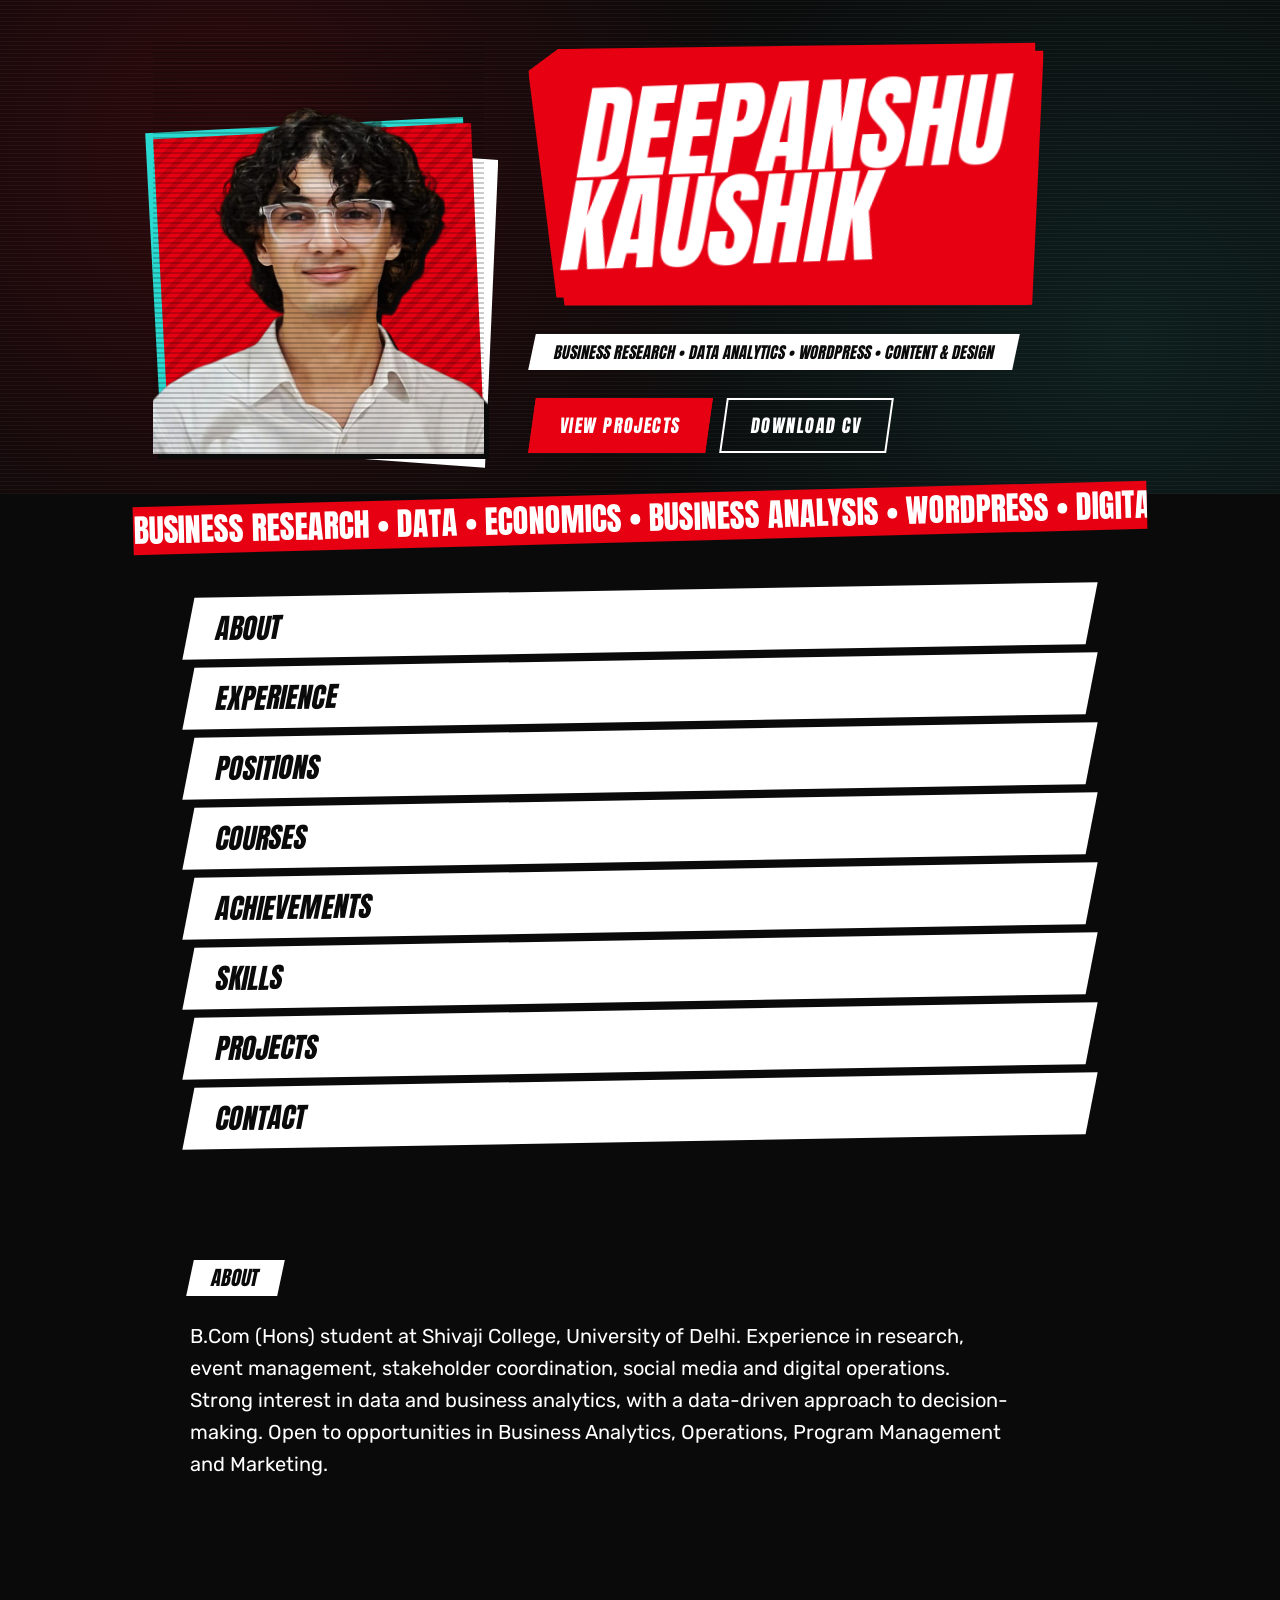
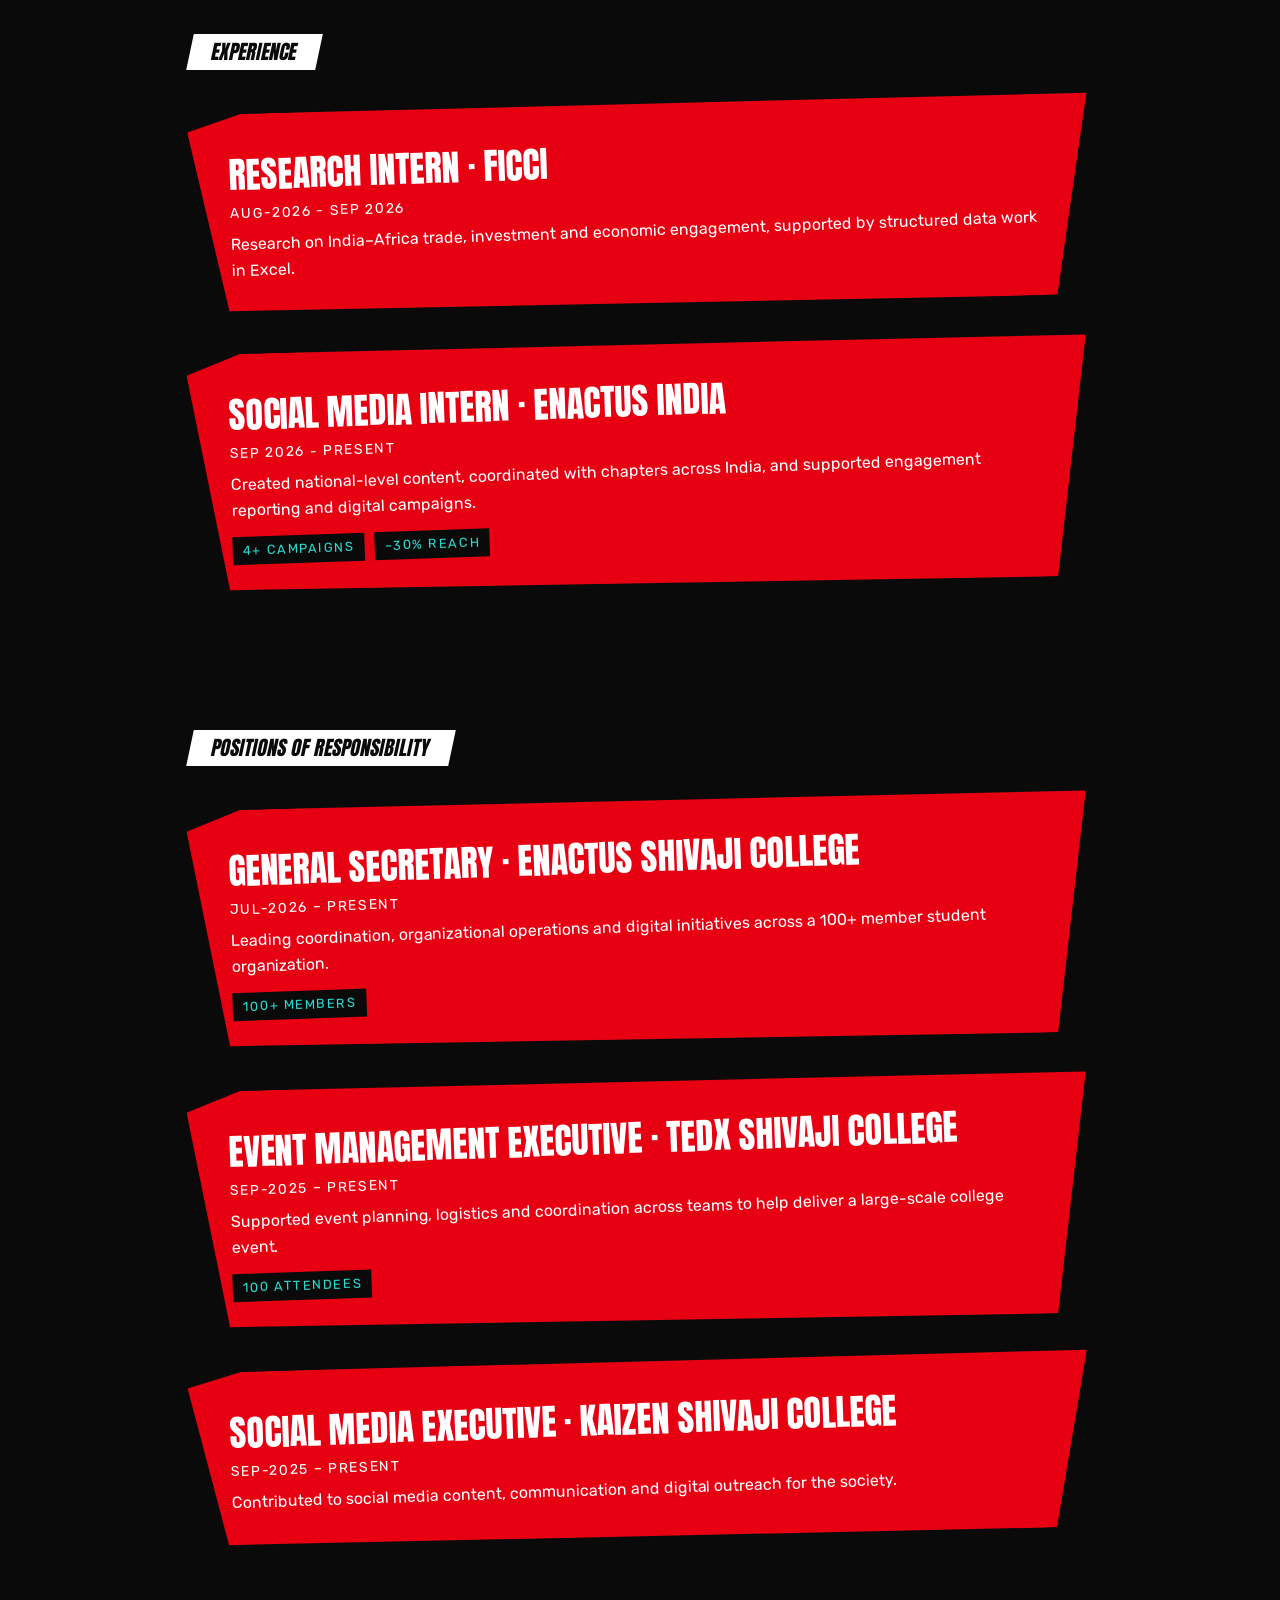
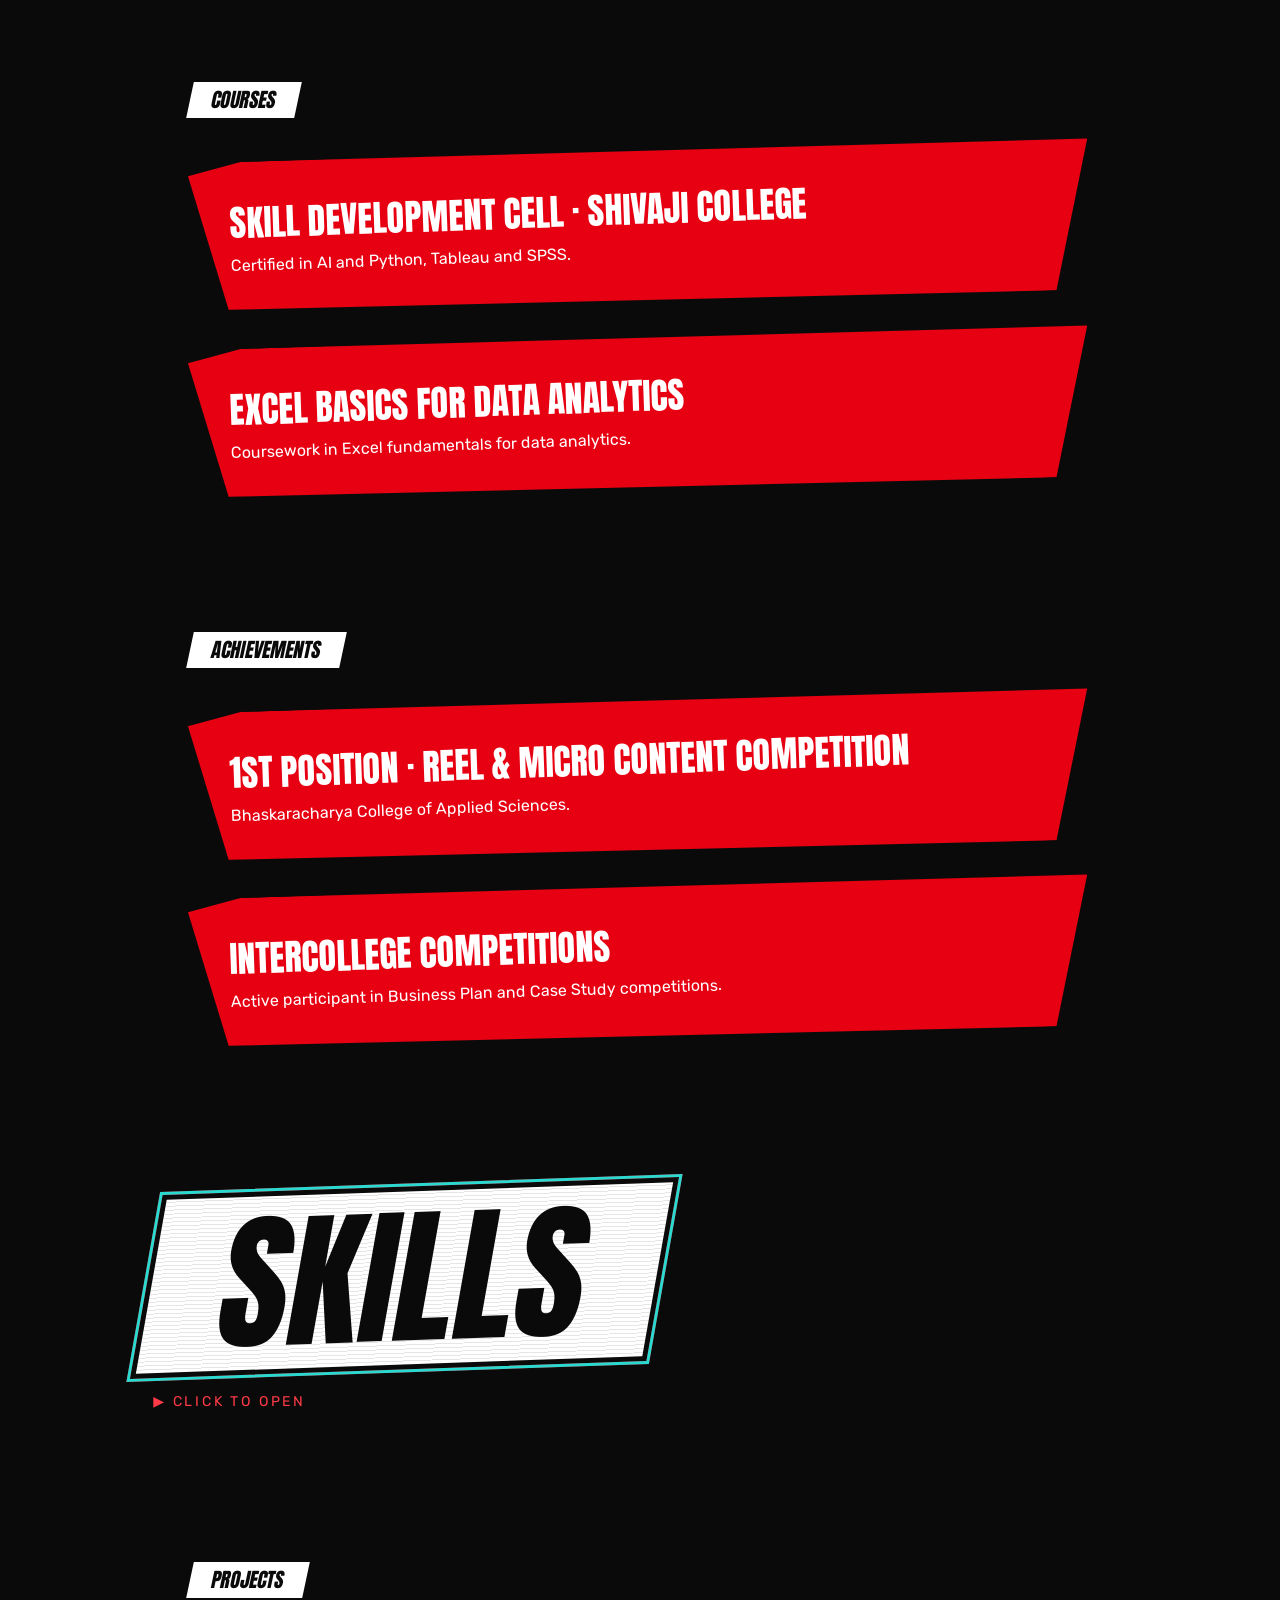
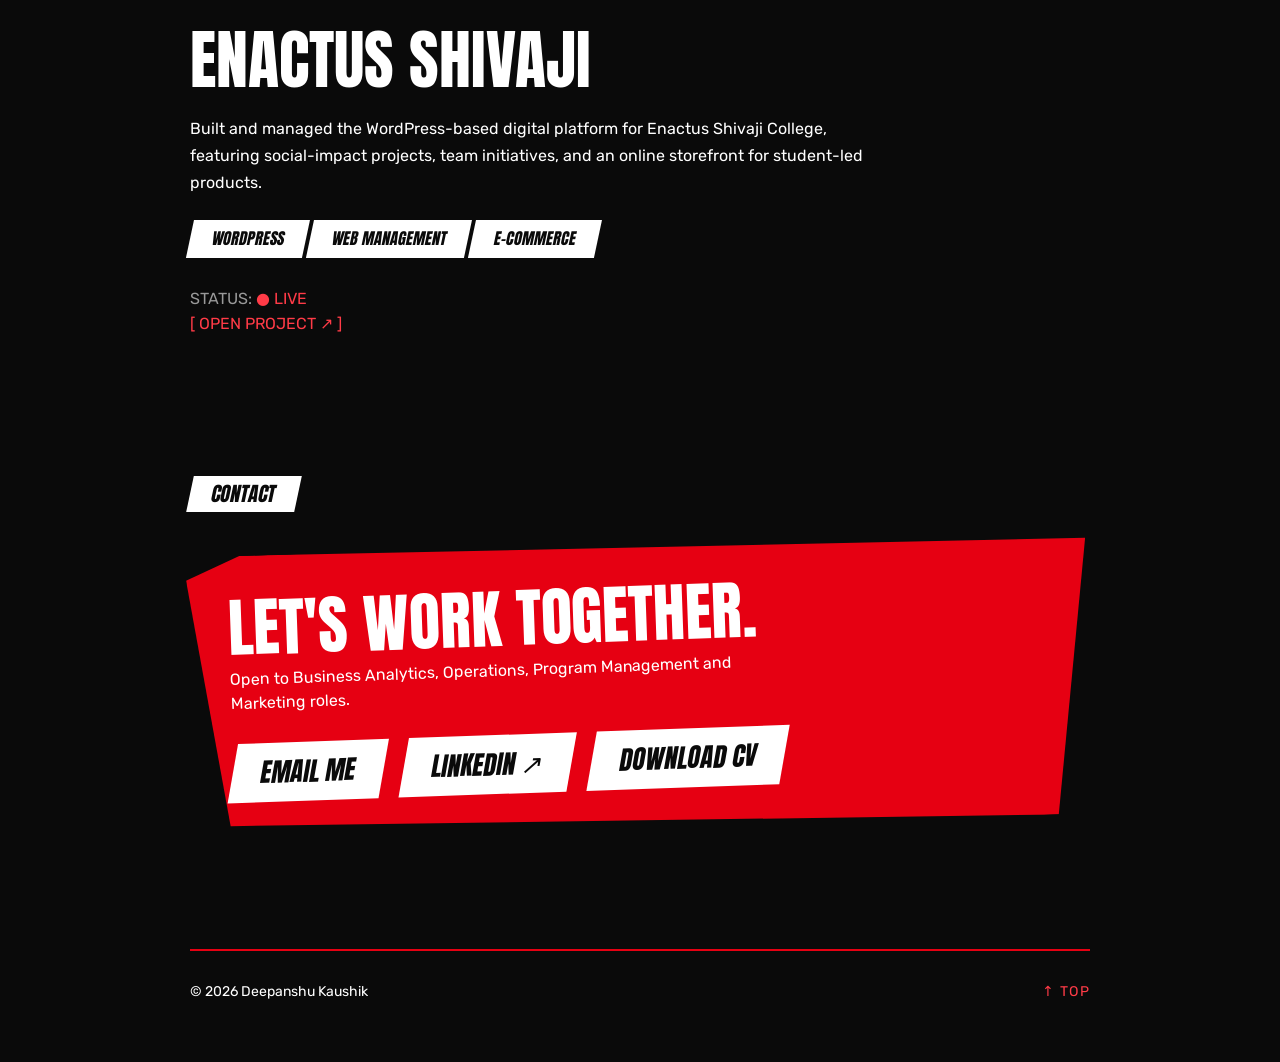
<file: index.html>
<!DOCTYPE html>
<html lang="en">
<head>
<meta charset="utf-8">
<meta name="viewport" content="width=device-width, initial-scale=1.0, viewport-fit=cover">
<title>Deepanshu Kaushik | Business Research &amp; Data Analytics</title>
<meta name="description" content="Deepanshu Kaushik, B.Com (Hons) student at Shivaji College, University of Delhi. Business research, data analytics, WordPress and content work.">
<meta name="robots" content="max-image-preview:large">
<meta name="theme-color" content="#0a0a0a">
<link rel="canonical" href="https://deepanshukaushik.pages.dev/">

<meta property="og:type" content="website">
<meta property="og:title" content="Deepanshu Kaushik | Business Research &amp; Data Analytics">
<meta property="og:description" content="B.Com (Hons) student with experience in research, events, social media and digital operations.">
<meta property="og:url" content="https://deepanshukaushik.pages.dev/">
<meta property="og:image" content="https://deepanshukaushik.pages.dev/assets/portrait.png">
<meta name="twitter:card" content="summary_large_image">
<meta name="twitter:title" content="Deepanshu Kaushik | Business Research &amp; Data Analytics">
<meta name="twitter:description" content="B.Com (Hons) student with experience in research, events, social media and digital operations.">
<meta name="twitter:image" content="https://deepanshukaushik.pages.dev/assets/portrait.png">

<link rel="preload" href="/assets/fonts/anton-normal-latin-400.woff2" as="font" type="font/woff2" crossorigin>
<link rel="preload" href="/assets/fonts/rubik-normal-latin.woff2" as="font" type="font/woff2" crossorigin>

<script type="application/ld+json">
{
  "@context": "https://schema.org",
  "@type": "Person",
  "name": "Deepanshu Kaushik",
  "url": "https://deepanshukaushik.pages.dev/",
  "email": "mailto:deepanshukaushikclg@gmail.com",
  "alumniOf": {"@type": "CollegeOrUniversity", "name": "Shivaji College, University of Delhi"},
  "knowsAbout": ["Business Research", "Data Analytics", "WordPress", "Excel", "Tableau", "SPSS", "Python"],
  "sameAs": ["https://www.linkedin.com/in/deepanshu-kaushik-309573316"]
}
</script>

<style>

@font-face{font-family:'Anton';font-style:normal;font-weight:400;font-display:swap;
  src:url(/assets/fonts/anton-normal-latin-400.woff2) format('woff2');
  unicode-range:U+0000-00FF,U+0131,U+0152-0153,U+02BB-02BC,U+02C6,U+02DA,U+02DC,U+0304,U+0308,U+0329,U+2000-206F,U+20AC,U+2122,U+2191,U+2193,U+2212,U+2215,U+FEFF,U+FFFD;}
@font-face{font-family:'Anton';font-style:normal;font-weight:400;font-display:swap;
  src:url(/assets/fonts/anton-normal-latin-ext-400.woff2) format('woff2');
  unicode-range:U+0100-02BA,U+02BD-02C5,U+02C7-02CC,U+02CE-02D7,U+02DD-02FF,U+0304,U+0308,U+0329,U+1D00-1DBF,U+1E00-1E9F,U+1EF2-1EFF,U+2020,U+20A0-20AB,U+20AD-20C0,U+2113,U+2C60-2C7F,U+A720-A7FF;}
@font-face{font-family:'Rubik';font-style:normal;font-weight:300 900;font-display:swap;
  src:url(/assets/fonts/rubik-normal-latin.woff2) format('woff2');
  unicode-range:U+0000-00FF,U+0131,U+0152-0153,U+02BB-02BC,U+02C6,U+02DA,U+02DC,U+0304,U+0308,U+0329,U+2000-206F,U+20AC,U+2122,U+2191,U+2193,U+2212,U+2215,U+FEFF,U+FFFD;}
@font-face{font-family:'Rubik';font-style:normal;font-weight:300 900;font-display:swap;
  src:url(/assets/fonts/rubik-normal-latin-ext.woff2) format('woff2');
  unicode-range:U+0100-02BA,U+02BD-02C5,U+02C7-02CC,U+02CE-02D7,U+02DD-02FF,U+0304,U+0308,U+0329,U+1D00-1DBF,U+1E00-1E9F,U+1EF2-1EFF,U+2020,U+20A0-20AB,U+20AD-20C0,U+2113,U+2C60-2C7F,U+A720-A7FF;}


/* ---------- Minimal reset (replaces the Hello Elementor theme reset) ---------- */
*,*::before,*::after{box-sizing:border-box}
html{line-height:1.15;-webkit-text-size-adjust:100%}
body{margin:0;font-size:1rem;font-weight:400;line-height:1.5;-webkit-font-smoothing:antialiased}
h1,h2,h3,h4,h5,h6{margin-block-start:.5rem;margin-block-end:1rem;font-family:inherit;font-weight:500;line-height:1.2;color:inherit}
p{margin-block-start:0;margin-block-end:.9rem}
a{color:inherit;background-color:transparent;text-decoration:none}
img{border-style:none;height:auto;max-width:100%}
label{display:inline-block;line-height:1;vertical-align:middle}

/* ---------- Page wrapper (was the Elementor container: 80.753% wide on desktop) ---------- */
.page{width:100%;margin:0 auto;padding:10px}
@media (min-width:768px){.page{width:80.753%}}


/* =========================================================
   SITE STYLES
   ========================================================= */
/* =========================================================
   TOKENS
   ========================================================= */
:root {
  --p-red: #e60012;          /* borders, fills, glow */
  --p-red-text: #ff3b47;     /* small red text on black (~5.6:1, passes AA) */
  --p-cyan: #2ad9d0;
  --p-black: #0a0a0a;
  --p-white: #fff;

  /* plain fallbacks first */
  --p-red-soft: rgba(230, 0, 18, .35);
  --p-red-glow: rgba(230, 0, 18, .16);

  --p-font-head: 'Anton', Impact, 'Arial Narrow', sans-serif;
  --p-font-body: 'Rubik', system-ui, sans-serif;
}

/* color-mix versions go after, inside @supports (a bare second declaration
   would never fall back, because custom properties accept any value) */
@supports (color: color-mix(in srgb, red 50%, transparent)) {
  :root {
    --p-red-soft: color-mix(in srgb, var(--p-red) 35%, transparent);
    --p-red-glow: color-mix(in srgb, var(--p-red) 16%, transparent);
  }
}

/* =========================================================
   BASE
   ========================================================= */
body {
  background: var(--p-black);
  color: var(--p-white);
  overflow-x: hidden;
  font-family: var(--p-font-body);
}

html { scroll-padding-top: 24px; }

@media (prefers-reduced-motion: no-preference) {
  html { scroll-behavior: smooth; }
}

.p-box {
  box-sizing: border-box;
  margin-top: 30px;
  background: var(--p-red);
  color: var(--p-white);
  clip-path: polygon(0 8%, 6% 0, 100% 4%, 96% 100%, 4% 94%);
  transform: rotate(-2deg);
  padding: 40px;
}

.p-box--flush { margin-top: 0; }
.p-inline     { display: inline-block; }

.p-tag {
  display: inline-block;
  background: var(--p-white);
  color: var(--p-black);
  transform: skew(-12deg);
  padding: 6px 22px;
  font-family: var(--p-font-head);
  text-transform: uppercase;
}

.p-menu a {
  display: block;
  background: var(--p-white);
  color: var(--p-black);
  transform: skew(-12deg) rotate(-1deg);
  padding: 10px 28px;
  margin: 8px 0;
  font-family: var(--p-font-head);
  font-size: 28px;
  text-transform: uppercase;
  text-decoration: none;
  transition: transform .15s, background .15s;
}

.p-menu a:hover {
  background: var(--p-red);
  color: var(--p-white);
  transform: skew(-12deg) translateX(14px) scale(1.05);
}

.p-shadow { filter: drop-shadow(8px 8px 0 var(--p-red)); }

@keyframes p-slam {
  0%   { transform: translateX(-120%) skew(-12deg); opacity: 0; }
  70%  { transform: translateX(8%) skew(-12deg);    opacity: 1; }
  100% { transform: translateX(0) skew(-12deg); }
}
.p-slam { animation: p-slam .5s cubic-bezier(.2, .9, .3, 1) both; }

/* ---------- Marquee ----------
   Text is repeated 4x in the HTML, so two identical halves make
   translateX(-50%) loop seamlessly. */
.p-marquee {
  overflow: hidden;
  white-space: nowrap;
  background: var(--p-red);
  transform: rotate(-1.5deg);
}

.p-marquee > span {
  display: inline-block;
  width: max-content;
  font-family: var(--p-font-head);
  font-size: 32px;
  animation: p-scroll 30s linear infinite;
}

@keyframes p-scroll { to { transform: translateX(-50%); } }

/* =========================================================
   LAYOUT
   ========================================================= */
.p-section,
.p-section-wide,
.p-hero,
.p-nav-wrap,
.p-footer {
  margin: 0 auto;
  box-sizing: border-box;
}

.p-section      { width: min(900px,  calc(100% - 40px)); padding: 70px 0; }
.p-section-wide { width: min(1100px, calc(100% - 40px)); padding: 80px 0; }
.p-hero         { width: min(1100px, calc(100% - 40px)); padding: 30px 0 40px; }
.p-nav-wrap     { width: min(900px,  calc(100% - 40px)); padding: 40px 0; }

.p-section h2,
.p-section h3,
.p-section p { margin-left: 0; margin-right: 0; }

#skills { position: relative; }   /* stops the scroll jump from the hidden checkbox */

@media (max-width: 600px) {
  .p-section,
  .p-section-wide { width: calc(100% - 30px); padding: 50px 0; }

  .p-box { padding: 24px; }
}

.p-section--end { padding-bottom: 120px; }   /* after the media query so it wins on mobile */

/* =========================================================
   ACCESSIBILITY HELPERS
   ========================================================= */
.p-skip {
  position: absolute;
  left: -9999px;
  top: 0;
}

.p-skip:focus {
  left: 12px;
  top: 12px;
  z-index: 10000;
  padding: 10px 18px;
  font-family: var(--p-font-body);
  color: var(--p-black);
  background: var(--p-white);
  outline: 3px solid var(--p-cyan);
}

.p-sr-only {
  position: absolute;
  width: 1px;
  height: 1px;
  margin: -1px;
  padding: 0;
  overflow: hidden;
  clip: rect(0, 0, 0, 0);
  white-space: nowrap;
  border: 0;
}

.p-menu a:focus-visible,
.p-link:focus-visible,
.p-tag:focus-visible,
.p-btn:focus-visible,
.p-footer a:focus-visible {
  outline: 3px solid var(--p-cyan);
  outline-offset: 4px;
}

/* =========================================================
   TYPOGRAPHY
   ========================================================= */
.p-hero-title {
  margin: 0;
  font-family: var(--p-font-head);
  font-size: clamp(48px, 10vw, 140px);
  line-height: .9;
  text-transform: uppercase;
  color: var(--p-white);
}

.p-hero-meta { margin-top: 28px; }

/* real <h2> styled as your p-tag label */
.p-section-title {
  margin: 0;
  font-size: 20px;
  font-weight: 400;
  line-height: 1.2;
}

.p-h2 {
  margin-top: 24px;
  font-family: var(--p-font-head);
  font-size: clamp(36px, 6vw, 64px);
  text-transform: uppercase;
}

.p-h3 {
  margin: 0;
  font-family: var(--p-font-head);
  font-size: clamp(24px, 3vw, 36px);
  text-transform: uppercase;
}

.p-copy {
  margin: 8px 0 0;
  font-family: var(--p-font-body);
  line-height: 1.6;
}

.p-copy--wide { max-width: 700px; line-height: 1.7; }

.p-lead {
  max-width: 820px;
  margin-top: 24px;
  font-family: var(--p-font-body);
  font-size: 20px;
  line-height: 1.6;
}

/* the red .p-box background needs white text, so dates are white (not grey) */
.p-date {
  margin: 6px 0 0;
  font-family: var(--p-font-body);
  font-size: 14px;
  letter-spacing: .12em;
  text-transform: uppercase;
  color: var(--p-white);
}

/* metric chips: black chip + cyan text stays readable on the red box */
.p-metrics {
  display: flex;
  flex-wrap: wrap;
  gap: 10px;
  margin: 14px 0 0;
  padding: 0;
  list-style: none;
}

.p-metrics li {
  padding: 4px 10px;
  font-family: var(--p-font-body);
  font-size: 13px;
  letter-spacing: .12em;
  text-transform: uppercase;
  color: var(--p-cyan);
  background: var(--p-black);
}

.p-tags         { margin-top: 24px; }
.p-status       { margin-top: 28px; }
.p-status-label { color: #999; }
.p-live         { color: var(--p-red-text); }

.p-link {
  font-family: var(--p-font-body);
  text-decoration: none;
  color: var(--p-red-text);
}

/* =========================================================
   HERO BUTTONS
   ========================================================= */
.p-hero-actions {
  display: flex;
  flex-wrap: wrap;
  gap: 14px;
  margin-top: 28px;
}

.p-btn {
  display: inline-block;
  padding: 12px 26px;
  font-family: var(--p-font-head);
  font-size: 18px;
  letter-spacing: .08em;
  text-transform: uppercase;
  text-decoration: none;
  color: var(--p-white);
  background: var(--p-red);
  border: 2px solid var(--p-red);
  transform: skew(-8deg);
  transition: background .15s, color .15s, border-color .15s;
}

.p-btn:hover {
  color: var(--p-black);
  background: var(--p-white);
  border-color: var(--p-white);
}

.p-btn--ghost {
  background: transparent;
  border-color: var(--p-white);
}

.p-btn--ghost:hover {
  color: var(--p-white);
  background: var(--p-red);
  border-color: var(--p-red);
}

/* =========================================================
   CONTACT
   ========================================================= */
.p-box a.p-tag,
.p-box a.p-tag:visited {
  color: var(--p-black) !important;   /* beats the theme's blue-purple link color */
  text-decoration: none;
}

.p-box a.p-tag:hover {
  background: var(--p-black);
  color: var(--p-white) !important;
}

.p-tag--lg { font-size: 26px; padding: 10px 28px; }

.p-contact-head {
  margin: 0 0 8px;
  font-family: var(--p-font-head);
  font-size: clamp(36px, 7vw, 64px);
  line-height: 1;
  text-transform: uppercase;
}

.p-contact-sub { margin: 0 0 28px; max-width: 520px; }

.p-contact-links {
  display: flex;
  flex-wrap: wrap;
  gap: 16px 20px;
}

/* =========================================================
   FOOTER
   ========================================================= */
.p-footer {
  width: min(900px, calc(100% - 40px));
  display: flex;
  flex-wrap: wrap;
  justify-content: space-between;
  gap: 12px;
  padding: 30px 0 50px;
  font-family: var(--p-font-body);
  font-size: 14px;
  border-top: 2px solid var(--p-red);
}

.p-footer a {
  color: var(--p-red-text);
  text-decoration: none;
  letter-spacing: .1em;
  text-transform: uppercase;
}

/* =========================================================
   SKILLS BUTTON: red / white / cyan glitch
   Open/close is a deliberate CSS-only checkbox hack so the popup
   works without JavaScript. The JS snippet is an enhancement only.
   ========================================================= */
.sk-check {
  position: absolute;
  opacity: 0;
  pointer-events: none;
}

.sk-btn {
  --glitch: 2.4s;
  position: relative;
  display: inline-block;
  transform: skew(-12deg) rotate(-2deg);
  transition: transform .15s;
}

.sk-btn:hover {
  --glitch: .6s;
  transform: skew(-12deg) rotate(-2deg) scale(1.05) translateX(10px);
}

.sk-btn::before {
  content: "";
  position: absolute;
  inset: -8px;
  border: 3px solid var(--p-red);
  pointer-events: none;
  animation: sk-glitch-a var(--glitch) steps(1, end) infinite;
}

.sk-btn::after {
  content: "";
  position: absolute;
  inset: -8px;
  border: 3px solid var(--p-cyan);
  pointer-events: none;
  animation: sk-glitch-b var(--glitch) steps(1, end) infinite;
}

.sk-big {
  position: relative;
  display: inline-block;
  cursor: pointer;
  padding: 12px 70px;
  font-family: var(--p-font-head);
  font-size: clamp(56px, 12vw, 150px);
  line-height: 1;
  text-transform: uppercase;
  color: var(--p-black);
  background-color: var(--p-white);
  background-image: repeating-linear-gradient(0deg, transparent 0 3px, rgba(0, 0, 0, .1) 3px 4px);
  animation: sk-text 2.4s steps(1, end) infinite;
  transition: background-color .15s, color .15s;
}

.sk-btn:hover .sk-big {
  color: var(--p-white);
  background-color: var(--p-red);
  text-shadow: 4px 0 var(--p-cyan), -4px 0 var(--p-black);
}

.sk-check:focus-visible ~ .sk-btn .sk-big {
  outline: 3px solid var(--p-cyan);
  outline-offset: 10px;
}

@keyframes sk-glitch-a {
  0%, 100% { clip-path: inset(0);           transform: translate(0); }
  12%      { clip-path: inset(8% 0 72% 0);  transform: translate(-9px, 2px); }
  34%      { clip-path: inset(62% 0 12% 0); transform: translate(7px, -3px); }
  52%      { clip-path: inset(30% 0 44% 0); transform: translate(-6px, 0); }
  71%      { clip-path: inset(84% 0 0 0);   transform: translate(10px, 2px); }
  86%      { clip-path: inset(0 0 90% 0);   transform: translate(-7px, -2px); }
}

@keyframes sk-glitch-b {
  0%, 100% { clip-path: inset(0);           transform: translate(0); }
  18%      { clip-path: inset(48% 0 30% 0); transform: translate(9px, -2px); }
  40%      { clip-path: inset(6% 0 80% 0);  transform: translate(-8px, 3px); }
  58%      { clip-path: inset(74% 0 6% 0);  transform: translate(6px, 0); }
  77%      { clip-path: inset(20% 0 58% 0); transform: translate(-10px, -2px); }
  90%      { clip-path: inset(90% 0 0 0);   transform: translate(7px, 2px); }
}

@keyframes sk-text {
  0%, 90%, 100% { text-shadow: none; }
  92%           { text-shadow: 5px 0 var(--p-red), -5px 0 var(--p-cyan); }
  95%           { text-shadow: -5px 0 var(--p-red), 5px 0 var(--p-cyan); }
}

.sk-hint {
  display: block;
  margin-top: 26px;
  font-family: var(--p-font-body);
  font-size: 14px;
  letter-spacing: .2em;
  text-transform: uppercase;
  color: var(--p-red-text);
}

/* =========================================================
   SKILLS OVERLAY: black / white / red
   ========================================================= */
.sk-overlay {
  position: fixed;
  inset: 0;
  z-index: 9999;
  display: flex;
  overflow: auto;
  background:
    radial-gradient(circle at 15% 20%, var(--p-red-glow), transparent 45%),
    repeating-linear-gradient(0deg, rgba(255, 255, 255, .025) 0 1px, transparent 1px 4px),
    var(--p-black);
  opacity: 0;
  visibility: hidden;
  transition: opacity .3s, visibility .3s;
}

.sk-overlay::before {
  content: "";
  position: fixed;
  inset: 12px;
  z-index: 1;
  border: 2px solid var(--p-red);
  pointer-events: none;
}

.sk-check:checked ~ .sk-overlay { opacity: 1; visibility: visible; }
body:has(.sk-check:checked)     { overflow: hidden; }

.sk-close {
  position: fixed;
  top: 26px;
  right: 26px;
  z-index: 3;
  cursor: pointer;
  padding: 8px 22px;
  font-family: var(--p-font-head);
  font-size: 22px;
  text-transform: uppercase;
  color: var(--p-white);
  background: var(--p-black);
  border: 2px solid var(--p-red);
  transform: skew(-12deg);
  transition: background .15s;
}

.sk-close:hover { background: var(--p-red); }

.sk-close:focus-visible {
  outline: 3px solid var(--p-cyan);
  outline-offset: 4px;
}

.sk-wrap {
  position: relative;
  z-index: 2;
  display: flex;
  align-items: center;
  gap: 4vw;
  width: 100%;
  min-height: 100vh;           /* fallback */
  min-height: 100dvh;          /* iOS Safari: accounts for the collapsing toolbar */
  margin: auto;
  padding: 70px 5vw;
  box-sizing: border-box;
}


/* ---------- Hero ---------- */
.p-hero { position: relative; }

.p-hero-grid {
  position: relative;
  z-index: 1;
  display: flex;
  flex-direction: row;
  align-items: center;
  gap: 48px;
}

.p-hero-text { flex: 1; min-width: 0; }

.p-hero-grid .p-hero-title { font-size: clamp(44px, 8vw, 120px); }

.p-hero::before {
  content: "";
  position: absolute;
  top: -30px;
  bottom: 0;
  left: 50%;
  width: 100vw;
  margin-left: -50vw;
  z-index: 0;
  pointer-events: none;
  background:
    repeating-linear-gradient(0deg, rgba(255, 255, 255, .035) 0 1px, transparent 1px 4px),
    radial-gradient(circle at 18% 35%, var(--p-red-glow), transparent 50%),
    radial-gradient(circle at 88% 70%, rgba(42, 217, 208, .10), transparent 45%);
}

.p-hero::after {
  content: "";
  position: absolute;
  top: 20%;
  left: 50%;
  width: 100vw;
  height: 6px;
  margin-left: -50vw;
  z-index: 0;
  pointer-events: none;
  opacity: 0;
  background: var(--p-red);
  animation: p-bg-glitch 4s steps(1, end) infinite;
}

@keyframes p-bg-glitch {
  0%, 100% { opacity: 0; transform: none; }
  10% { opacity: .55; top: 22%; height: 5px; background: var(--p-red); }
  11% { opacity: .5;  top: 23%; height: 2px; background: var(--p-cyan); transform: translateX(30px); }
  12% { opacity: 0;   transform: none; }
  47% { opacity: .5;  top: 64%; height: 8px; background: var(--p-cyan); transform: translateX(-40px); }
  48% { opacity: .45; top: 65%; height: 3px; background: var(--p-white); }
  49% { opacity: 0;   transform: none; }
  81% { opacity: .5;  top: 40%; height: 4px; background: var(--p-white); transform: translateX(20px); }
  82% { opacity: .5;  top: 41%; height: 7px; background: var(--p-red); }
  83% { opacity: 0;   transform: none; }
}

.p-portrait {
  --glitch: 2.6s;
  position: relative;
  flex: none;
  width: min(340px, 34%);
}

.p-portrait:hover { --glitch: .6s; }

.p-portrait::before {
  content: "";
  position: absolute;
  left: 0;
  right: 0;
  bottom: 0;
  height: 80%;
  background: var(--p-white);
  clip-path: polygon(4% 0, 100% 7%, 96% 100%, 0 93%);
  transform: translate(14px, 14px);
}

.p-portrait::after {
  content: "";
  position: absolute;
  inset: 0;
  z-index: 3;
  pointer-events: none;
  background: repeating-linear-gradient(0deg, rgba(0, 0, 0, .2) 0 2px, transparent 2px 5px);
}

.p-portrait-bg {
  position: absolute;
  left: 0;
  right: 0;
  bottom: 0;
  height: 80%;
}

.p-portrait-bg::before {
  content: "";
  position: absolute;
  inset: 0;
  background: var(--p-cyan);
  clip-path: polygon(0 5%, 96% 0, 100% 95%, 5% 100%);
  transform: translate(-8px, -6px);
  animation: p-frame-cyan var(--glitch) steps(1, end) infinite;
}

.p-portrait-bg::after {
  content: "";
  position: absolute;
  inset: 0;
  background:
    repeating-linear-gradient(135deg, rgba(0, 0, 0, .14) 0 6px, transparent 6px 14px),
    var(--p-red);
  clip-path: polygon(0 5%, 96% 0, 100% 95%, 5% 100%);
  animation: p-frame-red var(--glitch) steps(1, end) infinite;
}

.p-portrait-img {
  position: relative;
  z-index: 2;
  display: block;
  width: 100%;
  height: auto;
  filter: drop-shadow(5px 5px 0 var(--p-black));
  animation: p-img-glitch calc(var(--glitch) * 1.3) steps(1, end) infinite;
}

@keyframes p-frame-cyan {
  0%, 100% { clip-path: polygon(0 5%, 96% 0, 100% 95%, 5% 100%); transform: translate(-8px, -6px); }
  12% { clip-path: inset(8% 0 72% 0);  transform: translate(-24px, 2px); }
  34% { clip-path: inset(60% 0 14% 0); transform: translate(14px, -4px); }
  52% { clip-path: inset(28% 0 46% 0); transform: translate(-18px, 0); }
  71% { clip-path: inset(82% 0 0 0);   transform: translate(20px, 3px); }
  86% { clip-path: inset(0 0 88% 0);   transform: translate(-14px, -3px); }
}

@keyframes p-frame-red {
  0%, 100% { transform: none; }
  34% { transform: translate(8px, 0); }
  36% { transform: none; }
  70% { transform: translate(-7px, 2px); }
  72% { transform: none; }
}

@keyframes p-img-glitch {
  0%, 91%, 100% { filter: drop-shadow(5px 5px 0 var(--p-black)); transform: none; }
  92% { filter: drop-shadow(6px 0 0 var(--p-red)) drop-shadow(-6px 0 0 var(--p-cyan)); transform: translateX(3px); }
  95% { filter: drop-shadow(-6px 0 0 var(--p-red)) drop-shadow(6px 0 0 var(--p-cyan)); transform: translateX(-3px); }
  97% { filter: drop-shadow(5px 5px 0 var(--p-black)); transform: none; }
}

@media (max-width: 768px) {
  .p-hero-grid { flex-direction: column; align-items: flex-start; gap: 36px; }
  .p-portrait  { width: min(260px, 70%); }
  .p-hero-grid .p-hero-title { font-size: clamp(44px, 14vw, 120px); }
}

@media (prefers-reduced-motion: reduce) {
  .p-hero::after,
  .p-portrait-bg::before,
  .p-portrait-bg::after,
  .p-portrait-img { animation: none; }
}

/* ---------- Skills popup ---------- */
#skills .sk-close {
  position: fixed;
  top: 26px;
  right: 26px;
  z-index: 3;
  cursor: pointer;
  padding: 8px 22px;
  font-family: var(--p-font-head);
  font-size: 22px;
  text-transform: uppercase;
  color: var(--p-white);
  background: var(--p-black);
  border: 2px solid var(--p-red);
  transform: skew(-12deg);
  transition: background .15s;
}

#skills .sk-close:hover { background: var(--p-red); }

#skills .sk-wrap {
  position: relative;
  z-index: 2;
  display: flex;
  align-items: center;
  gap: 4vw;
  width: 100%;
  min-height: 100vh;
  min-height: 100dvh;
  margin: auto;
  padding: 70px 5vw;
  box-sizing: border-box;
}

#skills .sk-left {
  flex: 0 0 26%;
  display: flex;
  justify-content: center;
}

#skills .sk-title {
  margin: 0;
  font-family: var(--p-font-head);
  font-size: clamp(70px, 10vw, 170px);
  font-weight: 400;
  line-height: .9;
  text-transform: none;
  color: var(--p-white);
  transform: rotate(-8deg);
  text-shadow: 6px 6px 0 var(--p-red);
}

#skills .sk-groups {
  flex: 1;
  display: flex;
  flex-direction: column;
  gap: 40px;
  counter-reset: sk;
}

#skills .sk-group-title {
  margin: 0 0 22px;
  padding-bottom: 8px;
  font-family: var(--p-font-head);
  font-size: 22px;
  font-weight: 400;
  letter-spacing: .12em;
  text-transform: uppercase;
  color: var(--p-white);
  border-bottom: 2px solid var(--p-red);
}

#skills .sk-list {
  display: flex;
  flex-wrap: wrap;
  justify-content: center;
  align-items: center;
  gap: 28px 24px;
  margin: 0;
  padding: 0;
  list-style: none;
}

#skills .sk-list li {
  counter-increment: sk;
  position: relative;
  min-width: 150px;
  max-width: 260px;
  margin: 0;
  padding: 30px 26px 24px;
  box-sizing: border-box;
  list-style: none;
  font-family: var(--p-font-head);
  font-size: clamp(20px, 2.2vw, 30px);
  line-height: 1.05;
  text-transform: uppercase;
  color: var(--p-white);
  background: var(--p-black);
  border: 2px solid var(--p-red);
  box-shadow: 6px 6px 0 var(--p-red-soft);
  transform: translate(var(--x, 0), var(--y, 0)) rotate(var(--r, 0deg));
  transition: transform .18s, box-shadow .18s, color .18s;
  cursor: default;
}

#skills .sk-list li::before {
  content: counter(sk, decimal-leading-zero);
  position: absolute;
  left: 12px;
  bottom: 6px;
  font-family: var(--p-font-body);
  font-size: 11px;
  letter-spacing: .2em;
  color: var(--p-red-text);
}

#skills .sk-list li::after {
  content: attr(data-sub);
  position: absolute;
  top: -11px;
  right: 14px;
  padding: 0 8px;
  font-family: var(--p-font-body);
  font-size: 12px;
  letter-spacing: .2em;
  white-space: nowrap;
  color: var(--p-cyan);
  background: var(--p-black);
  opacity: 0;
  transition: opacity .15s;
}

#skills .sk-list li:hover {
  z-index: 2;
  color: var(--p-red-text);
  box-shadow: 10px 10px 0 var(--p-red);
  transform: translate(var(--x, 0), calc(var(--y, 0px) - 8px)) rotate(0deg) scale(1.05);
}

#skills .sk-list li:hover::after { opacity: 1; }

@media (hover: none) {
  #skills .sk-list li::after { opacity: 1; }
}

#skills .sk-list li:nth-child(4n+1) { --r: -5deg; --y: 0px; }
#skills .sk-list li:nth-child(4n+2) { --r:  4deg; --y: 22px; }
#skills .sk-list li:nth-child(4n+3) { --r: -3deg; --y: -14px; }
#skills .sk-list li:nth-child(4n+4) { --r:  6deg; --y: 12px; }
#skills .sk-list li:nth-child(5n+2) { --x: 18px; }
#skills .sk-list li:nth-child(5n+4) { --x: -16px; }

@media (min-width: 769px) {
  #skills .sk-list li:nth-child(3n) { min-width: 190px; }
}

#skills .sk-check:checked ~ .sk-overlay .sk-list li {
  animation: sk-in .5s cubic-bezier(.2, .9, .3, 1) backwards;
  animation-delay: calc(var(--i, 1) * .05s);
}

@keyframes sk-in {
  from {
    opacity: 0;
    transform: translate(var(--x, 0), 70px) rotate(calc(var(--r, 0deg) * 3)) scale(.8);
  }
}

@media (max-width: 768px) {
  #skills .sk-wrap    { flex-direction: column; padding-top: 90px; gap: 20px; }
  #skills .sk-left    { flex: none; }
  #skills .sk-title   { font-size: 22vw; }
  #skills .sk-list    { gap: 22px 14px; }
  #skills .sk-list li { min-width: 130px; padding: 26px 18px 22px; }
}

@media (prefers-reduced-motion: reduce) {
  #skills .sk-check:checked ~ .sk-overlay .sk-list li { animation: none; }
}
</style>
</head>
<body>
<div class="page">

<a class="p-skip" href="#main">Skip to content</a>

<!-- =========================================================
     HEADER: hero, marquee, menu
     ========================================================= -->
<header id="top">

  <div class="p-hero">
    <div class="p-hero-grid">

      <div class="p-portrait">
        <div class="p-portrait-bg" aria-hidden="true"></div>
        <img fetchpriority="high" decoding="async" class="p-portrait-img" src="/assets/portrait.png" alt="Portrait of Deepanshu Kaushik" width="340" height="425">
      </div>

      <div class="p-hero-text">
        <div class="p-shadow p-inline">
          <div class="p-box p-box--flush">
            <h1 class="p-slam p-hero-title">
              Deepanshu<br>Kaushik
            </h1>
          </div>
        </div>

        <div class="p-hero-meta">
          <span class="p-tag">
            Business Research • Data Analytics • WordPress • Content &amp; Design
          </span>
        </div>

        <div class="p-hero-actions">
          <a class="p-btn" href="#projects">View projects</a>
         <a class="p-btn p-btn--ghost" href="/DEEPANSHU-CV.pdf" download>Download CV</a>
        </div>
      </div>

    </div>
  </div>

  <!-- decorative: hidden from screen readers. Text repeated 4x for a seamless -50% loop -->
  <div class="p-marquee" aria-hidden="true">
    <span>
      BUSINESS RESEARCH • DATA • ECONOMICS • BUSINESS ANALYSIS • WORDPRESS • DIGITAL PROJECTS •
      BUSINESS RESEARCH • DATA • ECONOMICS • BUSINESS ANALYSIS • WORDPRESS • DIGITAL PROJECTS •
      BUSINESS RESEARCH • DATA • ECONOMICS • BUSINESS ANALYSIS • WORDPRESS • DIGITAL PROJECTS •
      BUSINESS RESEARCH • DATA • ECONOMICS • BUSINESS ANALYSIS • WORDPRESS • DIGITAL PROJECTS •
    </span>
  </div>

  <div class="p-nav-wrap">
    <nav class="p-menu" aria-label="Page sections">
      <a href="#about">About</a>
      <a href="#experience">Experience</a>
      <a href="#por">Positions</a>
      <a href="#courses">Courses</a>
      <a href="#achievements">Achievements</a>
      <a href="#skills">Skills</a>
      <a href="#projects">Projects</a>
      <a href="#contact">Contact</a>
    </nav>
  </div>

</header>


<main id="main">

  <!-- ABOUT -->
  <section id="about" class="p-section">

    <h2 class="p-tag p-section-title">About</h2>

    <p class="p-lead">
      B.Com (Hons) student at Shivaji College, University of Delhi.
      Experience in research, event management, stakeholder coordination,
      social media and digital operations. Strong interest in data and
      business analytics, with a data-driven approach to decision-making.
      Open to opportunities in Business Analytics, Operations,
      Program Management and Marketing.
    </p>

  </section>


  <!-- EXPERIENCE -->
  <section id="experience" class="p-section">

    <h2 class="p-tag p-section-title">Experience</h2>

    <div class="p-box">
      <h3 class="p-h3">Research Intern · FICCI</h3>
      <p class="p-date">AUG-2026 - SEP 2026</p>
      <p class="p-copy">
        Research on India–Africa trade, investment and economic engagement,
        supported by structured data work in Excel.
      </p>
    </div>

    <div class="p-box">
      <h3 class="p-h3">Social Media Intern · Enactus India</h3>
      <p class="p-date">SEP 2026 - Present</p>
      <p class="p-copy">
        Created national-level content, coordinated with chapters across
        India, and supported engagement reporting and digital campaigns.
      </p>
      <ul class="p-metrics">
        <li>4+ campaigns</li>
        <li>~30% reach</li>
      </ul>
    </div>

  </section>


  <!-- POSITIONS OF RESPONSIBILITY -->
<!-- POSITIONS OF RESPONSIBILITY -->
<section id="por" class="p-section">

  <h2 class="p-tag p-section-title">Positions of Responsibility</h2>

  <div class="p-box">
    <h3 class="p-h3">General Secretary · Enactus Shivaji College</h3>
    <p class="p-date">JUL-2026 – Present</p>
    <p class="p-copy">
      Leading coordination, organizational operations and digital initiatives
      across a 100+ member student organization.
    </p>
    <ul class="p-metrics">
      <li>100+ members</li>
    </ul>
  </div>

    <div class="p-box">
      <h3 class="p-h3">Event Management Executive · TEDx Shivaji College</h3>
      <p class="p-date">SEP-2025 – Present</p>
      <p class="p-copy">
        Supported event planning, logistics and coordination across
        teams to help deliver a large-scale college event.
      </p>
      <ul class="p-metrics">
        <li>100 attendees</li>
      </ul>
    </div>

    <div class="p-box">
      <h3 class="p-h3">Social Media Executive · Kaizen Shivaji College</h3>
      <p class="p-date">SEP-2025 – Present</p>
      <p class="p-copy">
        Contributed to social media content, communication and digital
        outreach for the society.
      </p>
    </div>

  </section>


  <!-- COURSES -->
  <section id="courses" class="p-section">

    <h2 class="p-tag p-section-title">Courses</h2>

    <div class="p-box">
      <h3 class="p-h3">Skill Development Cell · Shivaji College</h3>
      <p class="p-copy">Certified in AI and Python, Tableau and SPSS.</p>
    </div>

    <div class="p-box">
      <h3 class="p-h3">Excel Basics for Data Analytics</h3>
      <p class="p-copy">Coursework in Excel fundamentals for data analytics.</p>
    </div>

  </section>


  <!-- ACHIEVEMENTS -->
  <section id="achievements" class="p-section">

    <h2 class="p-tag p-section-title">Achievements</h2>

    <div class="p-box">
      <h3 class="p-h3">1st Position · Reel &amp; Micro Content Competition</h3>
      <p class="p-copy">Bhaskaracharya College of Applied Sciences.</p>
    </div>

    <div class="p-box">
      <h3 class="p-h3">Intercollege Competitions</h3>
      <p class="p-copy">Active participant in Business Plan and Case Study competitions.</p>
    </div>

  </section>


  <!-- SKILLS -->
  <section id="skills" class="p-section-wide">

    <h2 class="p-sr-only">Skills</h2>

    <input type="checkbox" id="sk-toggle" class="sk-check" autocomplete="off" aria-label="Open skills" aria-haspopup="dialog">

    <div class="sk-btn">
      <label for="sk-toggle" class="sk-big">Skills</label>
    </div>

    <span class="sk-hint">▶ Click to open</span>

    <div class="sk-overlay" id="sk-overlay" role="dialog" aria-modal="true" aria-labelledby="sk-title">

      <label for="sk-toggle" class="sk-close" tabindex="0" role="button" aria-label="Close skills">✕ Close</label>

      <div class="sk-wrap">

        <div class="sk-left">
          <p class="sk-title" id="sk-title">Skills</p>
        </div>

        <div class="sk-groups">

          <div>
            <h3 class="sk-group-title">Technical</h3>
            <ul class="sk-list">
              <li style="--i:1" data-sub="DATA">MS Excel</li>
              <li style="--i:2" data-sub="SLIDES">MS PowerPoint</li>
              <li style="--i:3" data-sub="DOCS">MS Word</li>
              <li style="--i:4" data-sub="TOOLS">Google Workspace</li>
              <li style="--i:5" data-sub="WEB">WordPress</li>
              <li style="--i:6" data-sub="DESIGN">Canva</li>
              <li style="--i:7" data-sub="STATS">SPSS</li>
              <li style="--i:8" data-sub="VISUALS">Tableau</li>
              <li style="--i:9" data-sub="CODE">Python</li>
            </ul>
          </div>

          <div>
            <h3 class="sk-group-title">Professional</h3>
            <ul class="sk-list">
              <li style="--i:10" data-sub="EVENTS">Event Coordination</li>
              <li style="--i:11" data-sub="CLARITY">Communication</li>
              <li style="--i:12" data-sub="WRITE">Content Writing</li>
              <li style="--i:13" data-sub="REACH">Social Media Management</li>
            </ul>
          </div>

          <div>
            <h3 class="sk-group-title">Soft</h3>
            <ul class="sk-list">
              <li style="--i:14" data-sub="DIRECTION">Leadership</li>
              <li style="--i:15" data-sub="TOGETHER">Teamwork</li>
              <li style="--i:16" data-sub="FOCUS">Time Management</li>
              <li style="--i:17" data-sub="PEOPLE">Stakeholder Communication</li>
            </ul>
          </div>

        </div>

      </div>
    </div>

  </section>


  <!-- PROJECTS -->
  <section id="projects" class="p-section">

    <h2 class="p-tag p-section-title">Projects</h2>

    <h3 class="p-h2">Enactus Shivaji</h3>

    <p class="p-copy p-copy--wide">
      Built and managed the WordPress-based digital platform for
      Enactus Shivaji College, featuring social-impact projects,
      team initiatives, and an online storefront for student-led products.
    </p>

    <div class="p-copy p-tags">
      <span class="p-tag">WORDPRESS</span>
      <span class="p-tag">WEB MANAGEMENT</span>
      <span class="p-tag">E-COMMERCE</span>
    </div>

    <p class="p-copy p-status">
      <span class="p-status-label">STATUS:</span>
      <span class="p-live">● LIVE</span>
    </p>

    <a class="p-link" href="https://enactushivaji.com/" target="_blank" rel="noopener" aria-label="Open Enactus Shivaji website (opens in new tab)">
      [ OPEN PROJECT ↗ ]
    </a>

  </section>


  <!-- CONTACT -->
  <section id="contact" class="p-section p-section--end">

    <h2 class="p-tag p-section-title">Contact</h2>

    <div class="p-box">
      <p class="p-contact-head">Let's work together.</p>
      <p class="p-contact-sub">
        Open to Business Analytics, Operations, Program Management
        and Marketing roles.
      </p>

      <div class="p-contact-links">
        <a class="p-tag p-tag--lg" href="mailto:deepanshukaushikclg@gmail.com">Email me</a>
        <a class="p-tag p-tag--lg" href="https://www.linkedin.com/in/deepanshu-kaushik-309573316" target="_blank" rel="noopener">LinkedIn ↗</a>
       <a class="p-tag p-tag--lg" href="/DEEPANSHU-CV.pdf" download>Download CV</a>
      </div>
    </div>

  </section>

</main>


<footer class="p-footer">
  <span>© 2026 Deepanshu Kaushik</span>
  <a href="#top">↑ Top</a>
</footer>

</div>

<script>
(function () {
  function init() {
    var toggle  = document.getElementById('sk-toggle');
    var overlay = document.getElementById('sk-overlay');
    if (!toggle || !overlay) return;

    var closeBtn = overlay.querySelector('.sk-close');
    var locked = [];

    // Make everything outside the overlay inert (the toggle stays live so the close label works)
    function lockPage() {
      var node = overlay;
      while (node.parentElement && node !== document.body) {
        var parent = node.parentElement;
        for (var i = 0; i < parent.children.length; i++) {
          var sib = parent.children[i];
          if (sib === node || sib === toggle || sib.inert || /^(SCRIPT|STYLE)$/.test(sib.tagName)) continue;
          sib.inert = true;
          locked.push(sib);
        }
        node = parent;
      }
    }

    function unlockPage() {
      locked.forEach(function (el) { el.inert = false; });
      locked = [];
    }

    // moveFocus is false for the initial sync so the page doesn't steal focus on load
    function sync(moveFocus) {
      if (toggle.checked) {
        lockPage();
        if (moveFocus) {
          setTimeout(function () { closeBtn.focus({ preventScroll: true }); }, 50);
        }
      } else {
        unlockPage();
        if (moveFocus) toggle.focus({ preventScroll: true });
      }
    }

    toggle.addEventListener('change', function () { sync(true); });

    document.addEventListener('keydown', function (e) {
      if (!toggle.checked) return;
      if (e.key === 'Escape') {
        toggle.checked = false;
        sync(true);
      } else if (e.key === 'Tab') {
        e.preventDefault();          // the close button is the only focusable element inside
        closeBtn.focus();
      }
    });

    closeBtn.addEventListener('keydown', function (e) {
      if (e.key === 'Enter' || e.key === ' ') {
        e.preventDefault();
        toggle.checked = false;
        sync(true);
      }
    });

    // Restored state (back/forward cache, browser form restore) can never leave the page locked
    sync(false);
    window.addEventListener('pageshow', function () { sync(false); });
  }

  if (document.readyState === 'loading') {
    document.addEventListener('DOMContentLoaded', init);
  } else {
    init();
  }
})();
</script>
</body>
</html>
</file>
